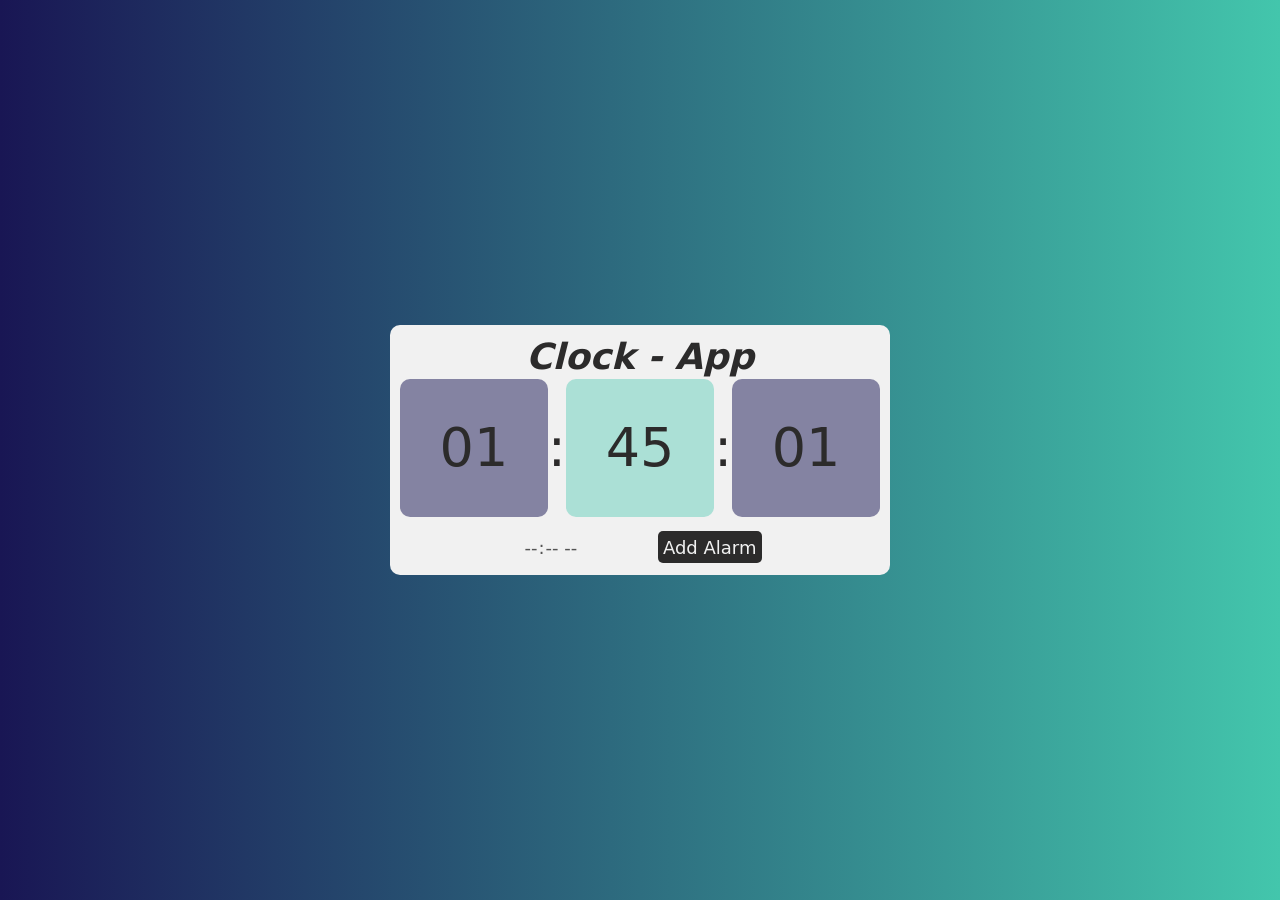
<file: clock-app/index.html>
<!DOCTYPE html>
<html lang="en">
    <head>
        <meta charset="UTF-8">
        <meta name = "viewport" content = "width=device-width, initial-scale=1.0">
        <link rel = "stylesheet" href = "assets/css/base.css">
        <link rel = "stylesheet" href = "assets/css/clock.css">
        <title>Clock App</title>
    </head>
    <body>
        <main class = "container">
            <section class = "clock">
                <header class = "header-clock">
                    <h1>Clock - App</h1>
                </header>
                <article class = "body-clock">
                    <div class = "box hours">
                        <span id = "hours">00</span>
                    </div>
                    :
                    <div class = "box minutes">
                        <span id = "minutes">00</span>
                    </div>
                    :
                    <div class = "box seconds">
                        <span id = "seconds">00</span>
                    </div>
                </article>
                <footer class = "footer-clock">
                    <form  class = "form-alarm" id = "form-alarm">
                        <input type = "time" name = "time" class = "form-control"/>
                        <button type = "submit" class = "btn">Add Alarm</button>
                    </form>
                </footer>
            </section>
          </main>
          <script src="assets/js/app.js"></script>
    </body>
</html>
</file>
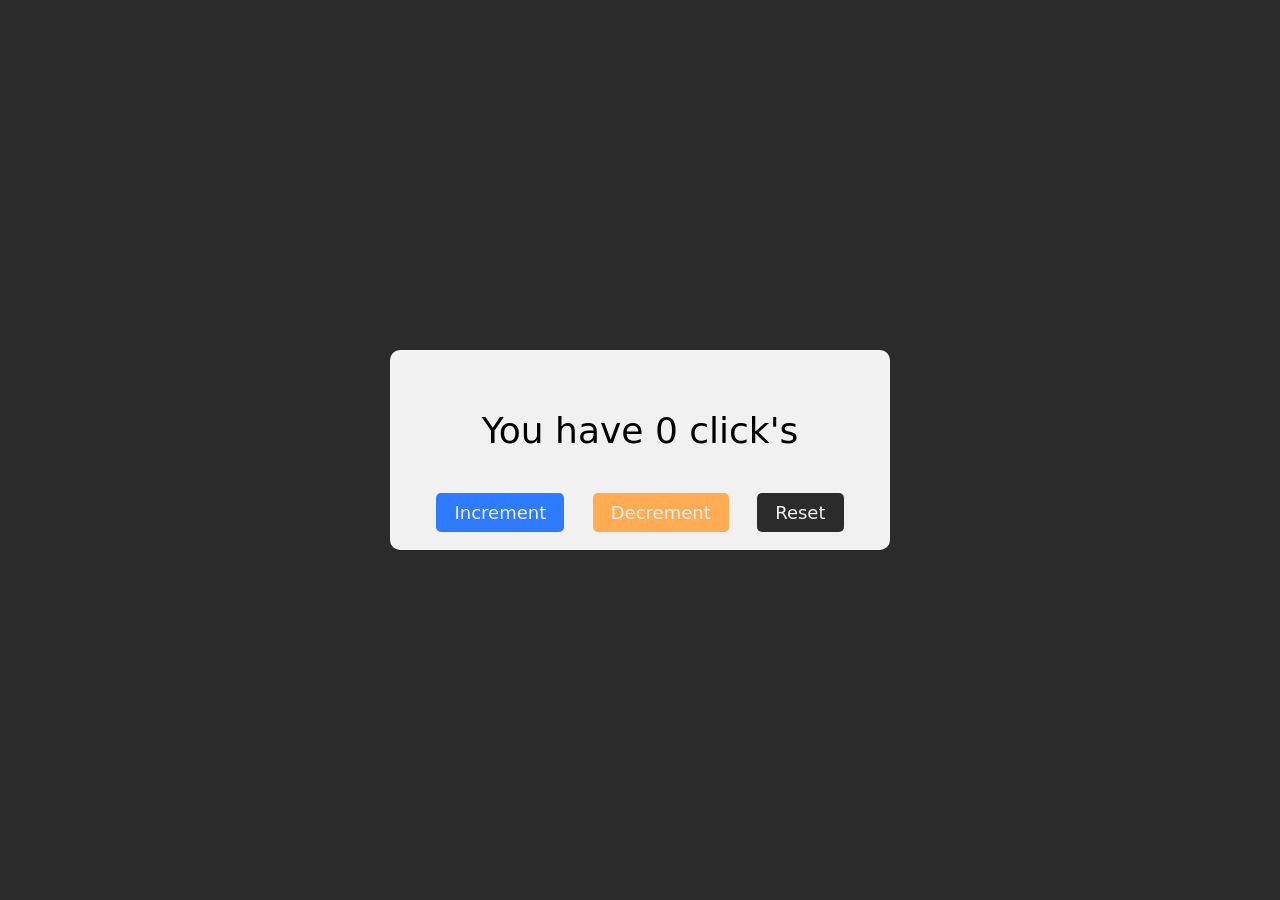
<file: cont-clicks/index.html>
<!DOCTYPE html>
<html lang="en">
<head>
    <link rel="stylesheet" href="css/styles.css">
    <title>Count Clicks</title>
    <script defer src="js/app.js" ></script>
</head>
<body>
    <main class="container">
        <section class="card">
            <article class="card-info">
                <p>You have <span id="container-clicks">0</span> click's</p>
            </article>
            <article class="card-buttons">
                <button class="btn btn-primary">Increment</button>
                <button class="btn btn-secondary">Decrement</button>
                <button class="btn btn-reset">Reset</button>
            </article>
        </section>
    </main>
</body>
</html>
</file>
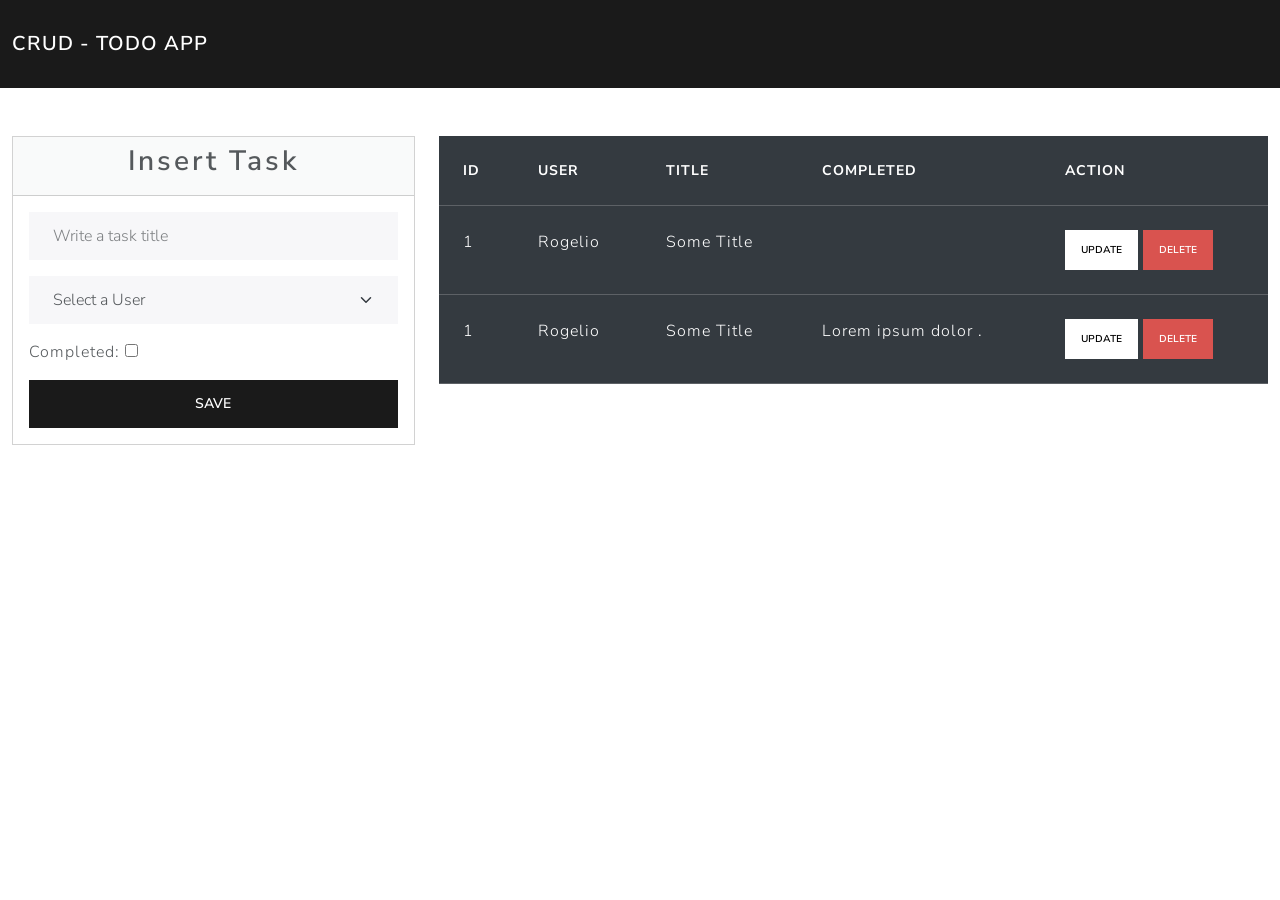
<file: crud/index.html>
<!DOCTYPE html>
<html lang="en">
  <head>
    <meta charset="UTF-8">
    <meta name="viewport" content="width=device-width, initial-scale=1.0">
    <title>Crud App</title>
    <link rel="stylesheet" href="./assets/css/styles.css">
  </head>
  <body>
    <header>
      <nav class="navbar navbar-expand-lg bg-primary" data-bs-theme="dark">
        <div class="container-fluid">
          <a class="navbar-brand" href="#">CRUD - ToDo App</a>
        </div>
      </nav>
    </header>
    <main class="container-fluid mt-5">
      <section class="row">
        <article class="col-4">
          <div class="card" id="divForm">
            <header class="card-header">
              <p id="form-title" class="h2 text-center text-capitalize">Insert
                Task</p>
            </header>
            <form id="form-task" class="card-body">
              <div class="mb-3">
                <input
                  type="text"
                  class="form-control"
                  name="title"
                  id="title"
                  placeholder="Write a task title" required/>
              </div>
              <div class="mb-3">
                <select class="form-select" name="users" id="users" required>
                  <option selected disabled>Select a User</option>
                  <hr class="border-dark" />
                </select>
              </div>
              <div class="mb-3">
                Completed: <input type="checkbox" name="completed" id="completed">
              </div>
              <button type="submit" class="btn btn-primary w-100" value="create" id="save">Save</button>
            </form>
          </div>
        </article>
        <article class="col-8">
          <table class="table table-dark table-hover">
            <thead>
              <tr>
                <th>ID</td>
                <th>User</td>
                <th>Title</td>
                <th>Completed</td>
                <th>Action</td>
              </tr>
            </thead>
            <tbody id="tasks">
              <tr>
                <td>1</td>
                <td>Rogelio</td>
                <td>Some Title</td>
                <td></td>
                <td>
                  <button class="task-update btn btn-secondary btn-sm">
                    <span>Update</span> <i class="nf nf-md-pencil"></i>
                  </button>
                  <button class="task-delete btn btn-danger btn-sm">
                    <span>Delete</span> <i class="nf nf-cod-trash"></i>
                  </button>
                </td>
              </tr>
              <tr>
                <td>1</td>
                <td>Rogelio</td>
                <td>Some Title</td>
                <td>Lorem ipsum dolor .</td>
                <td>
                  <button class="btn btn-secondary btn-sm">
                    <span>Update</span> <i class="nf nf-md-pencil"></i>
                  </button>
                  <button class="btn btn-danger btn-sm">
                    <span>Delete</span> <i class="nf nf-cod-trash"></i>
                  </button>
                </td>
              </tr>
            </tbody>
          </table>
        </article>
      </section>
    </main>
    <!-- <script src="./assets/js/petitions.js"></script> -->
    
    <script type="module" src="./assets/js/app.js"></script>
  </body>
</html>
</file>
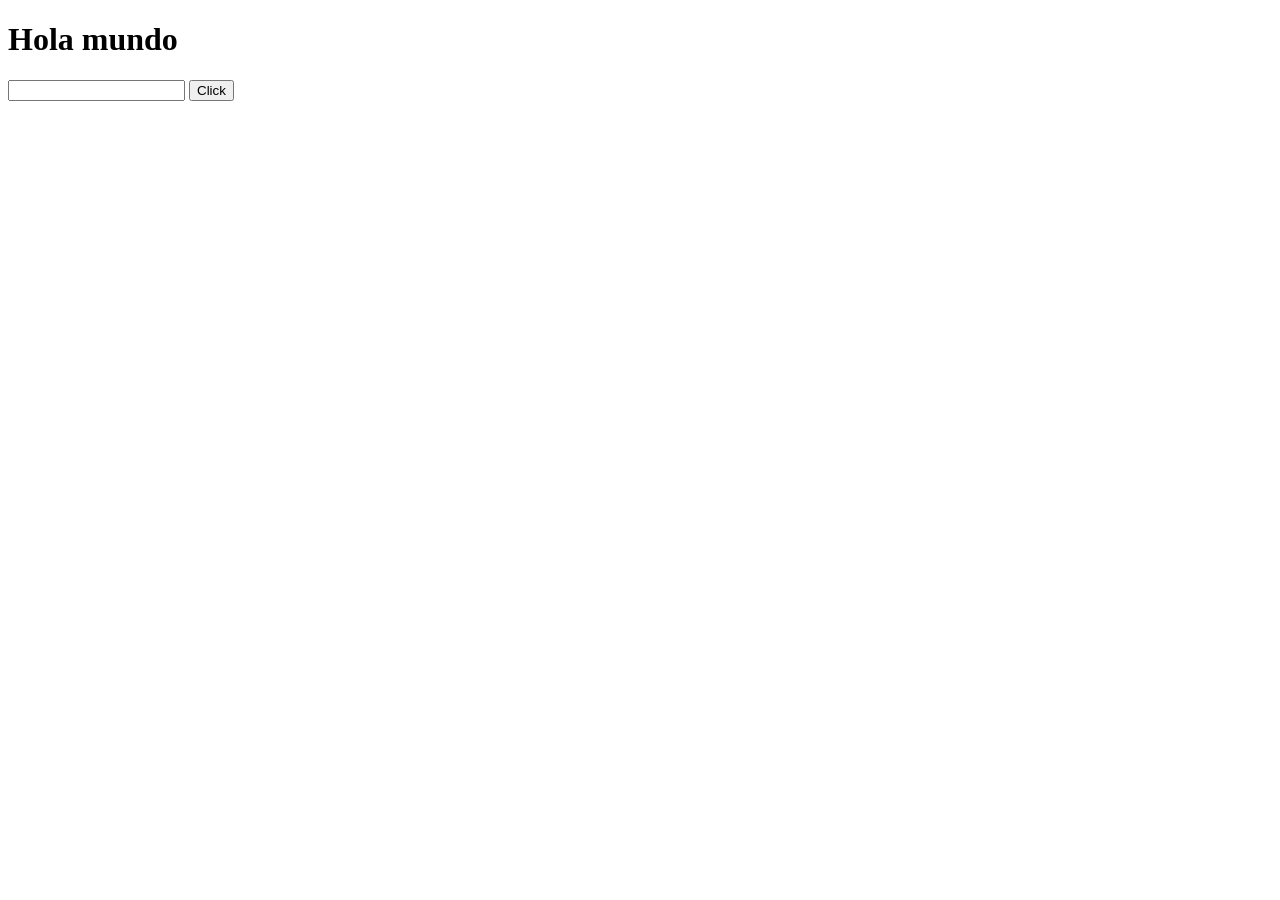
<file: test-callback/index.html>
<!DOCTYPE html>
<html lang="en">

<head>
    <meta charset="UTF-8">
    <meta name="viewport" content="width=device-width, initial-scale=1.0">
    <title>Document</title>
</head>

<body>
    <h1 id="tittle">Hola mundo</h1>
    <div id="container"></div>
    <input type="text" id="textInput">
    <button id="btn">Click</button>
    <script src="app.js"></script>
</body>

</html>
</file>
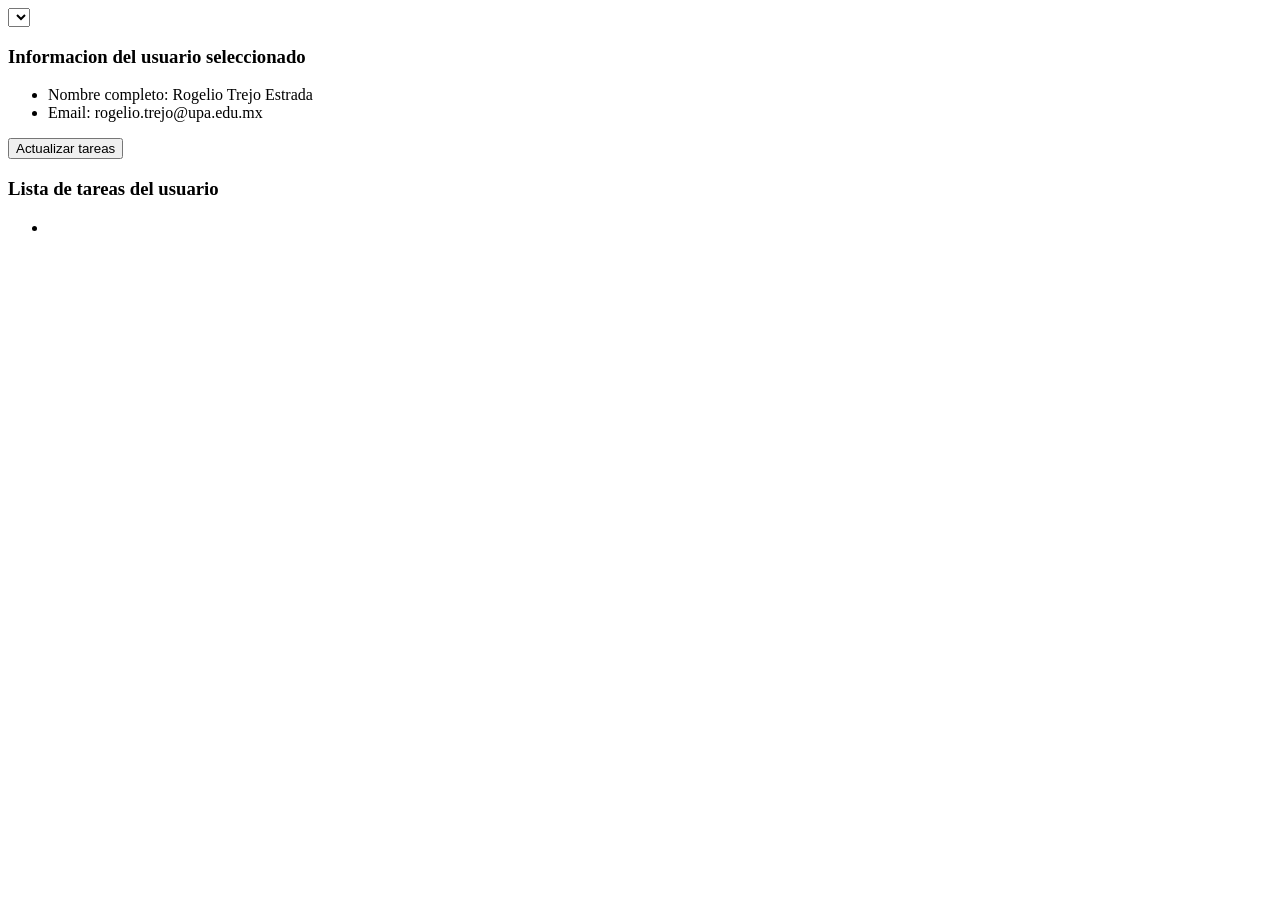
<file: todo-app/index.html>
<!DOCTYPE html>
<html lang="en">
  <head>
    <meta charset="UTF-8">
    <meta name="viewport" content="width=device-width, initial-scale=1.0">
    <title>Todo App</title>

    <!-- Estilos Css -->
    <style>
      * {
        box-sizing: border-box;
      }
    </style>
  </head>
  <body>
    <main class="container">
      <section class="userselects">
          <select id="select-users">
          </select>
      </section>
      <section class="user-container" id="user-container">
          <!-- Elemento de listas como se deben de ver las tareas -->
          <h3>Informacion del usuario seleccionado</h3>
          <ul>
            <li>Nombre completo: <span id="name">Rogelio Trejo Estrada</span></li>
            <li>Email: <span id="email">rogelio.trejo@upa.edu.mx</span></li>
          </ul>
        </div>
      </section>
      <button class="updateTask" id="updateTask">Actualizar tareas</button>
      <section class="task-container" id="task-container">
        <!-- Elemento de lista, para mostar las tareas -->
        <h3>Lista de tareas del usuario</h3>
        <ul id="tasks">
          <li>
          </li>
        </ul>
      </section>
    </main>

    <script src="assets/js/app.js"></script>
  </body>
</html>
</file>
<file: clock-app/assets/css/base.css>
:root {
  --gradient-color-1: rgba(25,22,84,1);
  --gradient-color-2: rgba(67,198,172,1);
  --gradient-color-3: rgba(25,22,84,0.5);
  --gradient-color-4: rgba(67,198,172,0.4);
  --white-color: #f1f1f1;
  --black-color: #2c2b2b;
  --font-size: 18px;
}

* {
  font-size: var(--font-size);
  padding: 0;
  margin: 0;
  box-sizing: border-box;
  position: relative;
  min-width: 0;
  font-family: system-ui, -apple-system, BlinkMacSystemFont, 'Segoe UI', Roboto, Oxygen, Ubuntu, Cantarell, 'Open Sans', 'Helvetica Neue', sans-serif;
}

body {
  min-height: 100vh;
  background: -moz-linear-gradient(left, var(--gradient-color-1) 0%, var(--gradient-color-2) 100%);
  background: -webkit-gradient(left top, right top, color-stop(0%, var(--gradient-color-1)), color-stop(100%, var(--gradient-color-2)));
  background: -webkit-linear-gradient(left, var(--gradient-color-1) 0%, rgba(67,198,172,1) 100%);
  background: -o-linear-gradient(left, var(--gradient-color-1) 0%,var(--gradient-color-2) 100%);
  background: -ms-linear-gradient(left, var(--gradient-color-1) 0%, var(--gradient-color-2) 100%);
  background: linear-gradient(to right,var(--gradient-color-1) 0%,var(--gradient-color-2) 100%);
  filter: progid:DXImageTransform.Microsoft.gradient( startColorstr='#191654', endColorstr='#43c6ac', GradientType=1 );
}

h1,h2,h3,h4 {
  text-wrap: balance;
}

p {
  text-wrap: pretty;
}

button:active {
  opacity: 0.7;
}
</file>
<file: clock-app/assets/css/clock.css>
.container {
  position: absolute;
  top: 50%;
  left: 50%;
  transform: translate(-50%, -50%);
}

.clock {
  width: 500px;
  height: 250px;
  background-color: var(--white-color);

  border-radius: 10px;
  padding: 10px;

  display: grid;
  grid-template-columns: 1fr;
  grid-template-rows: 1fr 60% 1fr;
  grid-template-areas:
    "header"
    "body"
    "footer"
  ;
}

.header-clock {
  grid-area: header;
  
  display: flex;
  justify-content: center;
  align-items: center;
}

.header-clock h1 {
  font-size: 2rem;
  font-style: italic;
  color: var(--black-color);
}

.body-clock {
  grid-area: body;

  display: flex;
  justify-content: space-evenly;
  align-items: center;
  font-size: 3rem;
  color: var(--black-color);
}

.body-clock .box {
  width: 100%;
  height: 100%;
  display: flex;
  justify-content: center;
  align-items: center;
  border-radius: 10px;
}

.body-clock .box:nth-child(1),
.body-clock .box:nth-child(3){
  background-color: var(--gradient-color-3);
  
}

.body-clock .box:nth-child(2){
  background-color: var(--gradient-color-4);
  
}

.body-clock .box span {
  font-size: 3rem;
  color: var(--black-color-);
}

.footer-clock {
  grid-area: footer;
  padding-top: 0.7rem;

  display: flex;
  align-self: center;
  justify-content: center;
}

.btn,
.form-control {
  padding: 0.3rem;
}

.btn {
  border: none;
  border-radius: 5px;
  background-color: var(--black-color);
  color: var(--white-color);
}

.btn:active {
  border: solid 1px var(--black-color);
}

.form-control {
  border: none;
  background-color: transparent;
}

.form-control:active {
  border: solid 1px var(--gradient-color-2);
}
</file>
<file: cont-clicks/css/styles.css>
:root {
    /* Colores */
    --primary-color: #2f7bff;
    --secondary-color:  #FFAC54;
    --white-color: #f1f1f1;
    --black-color: #2c2b2b;

    /*Tamaño de fuente*/
    --font-size: 18px;
}

* {
    margin: 0;
    padding: 0;
    font-size: var(--font-size);
    box-sizing: border-box;
    position: relative;
    font-family: system-ui, -apple-system, BlinkMacSystemFont, 'Segoe UI', Roboto, Oxygen, Ubuntu, Cantarell, 'Open Sans', 'Helvetica Neue', sans-serif;
}

body {
    height: 100vh;
    width: 100vw;
    background-color: var(--black-color);
}

button:active {
    opacity: 0.7;
}

.container {
    position: absolute;
    top: 50%;
    left: 50%;
    transform: translate(-50%,-50%);
}

.card {
    background-color: var(--white-color);
    height: 200px;
    width: 500px;
    border-radius: 10px;
    padding: 1rem;
    /*Rem toma el tamaño de la fuente padre */

    display: grid;
    grid-template-columns: 1fr;
    grid-template-rows: repeat( 5, 1fr );
    grid-template-areas: 
    "card-info"
    "card-info"
    "card-info"
    "card-info"
    "card-buttons"
    ;
}

.card-info {
    grid-area: card-info;

    display: flex;
    align-items: center;
    justify-content: center;
    
    p, span {
        font-size: 2rem;    
    }
}


.card-buttons {
    grid-area: card-buttons;
    
    display: flex;
    justify-content: space-evenly;
}

.btn {
    padding: 0.5rem 1rem;
    border-radius: 5px;
    border: none;
    color: var(--white-color);
}

.btn-primary {
    background-color: var(--primary-color);
}

.btn-secondary {
    background-color: var(--secondary-color);
}

.btn-reset {
    background-color: var(--black-color);
}
</file>
<file: crud/assets/css/styles.css>
@import "https://www.nerdfonts.com/assets/css/webfont.css";
@import url(bootstrap.min.css);
</file>
